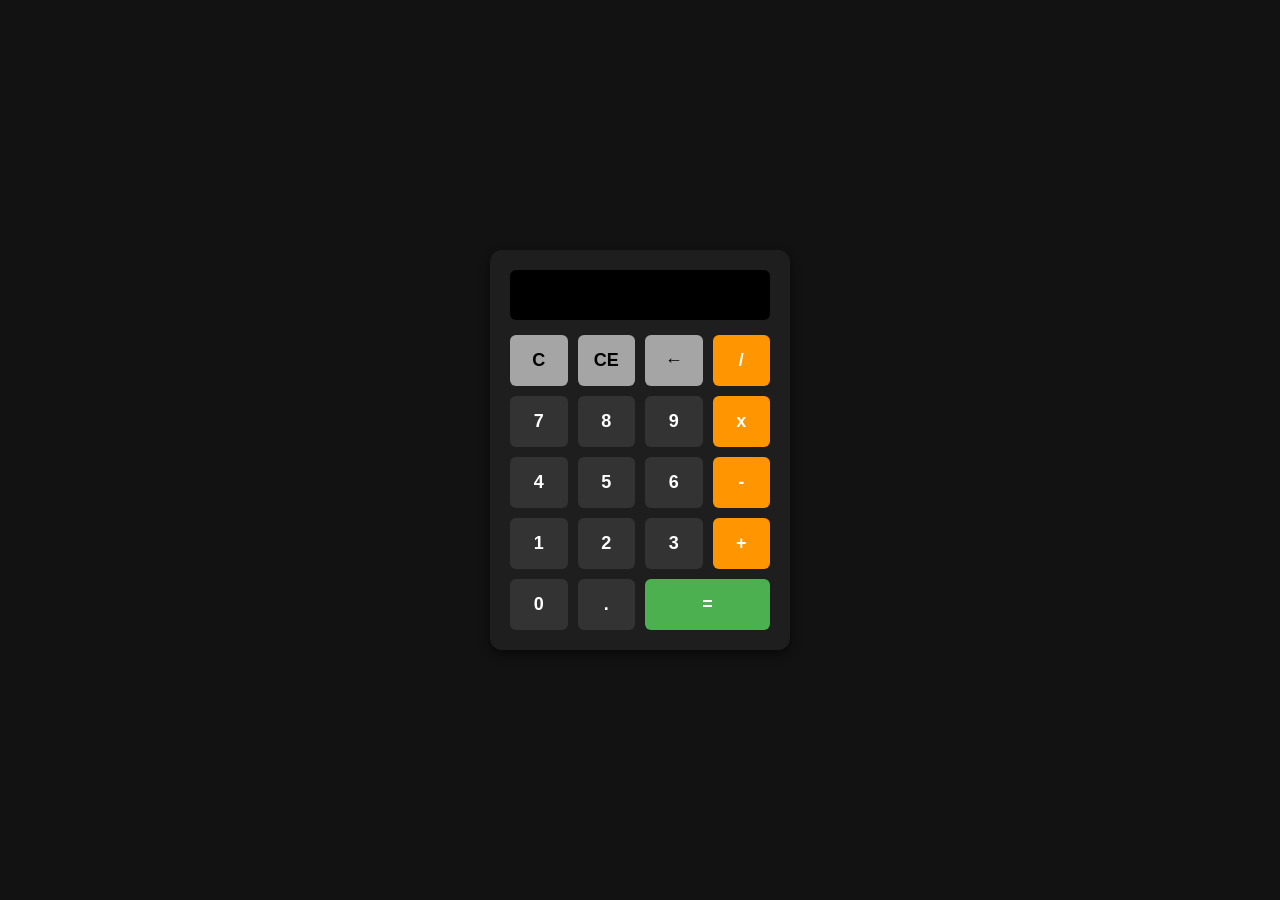
<file: calculadora-basica/index.html>
<!DOCTYPE html>
<html lang="es">
<head>
    <meta charset="UTF-8">
    <meta name="viewport" content="width=device-width, initial-scale=1.0">
    <title>Calculadora Básica</title>
    <style>
        * { box-sizing: border-box; font-family: Arial, sans-serif; }
        body { display: flex; justify-content: center; align-items: center; min-height: 100vh; background: #121212; margin: 0; }
        .calc { background: #1e1e1e; padding: 20px; border-radius: 12px; width: 300px; box-shadow: 0 4px 10px rgba(0,0,0,0.5); }
        #pantalla { width: 100%; height: 50px; background: #000; color: #0f0; text-align: right; font-size: 24px; padding: 10px; border: none; border-radius: 6px; margin-bottom: 15px; }
        .grid { display: grid; grid-template-columns: repeat(4, 1fr); gap: 10px; }
        button { padding: 15px; font-size: 18px; font-weight: bold; border: none; border-radius: 6px; cursor: pointer; background: #333; color: #fff; }
        button:active { background: #555; }
        .op { background: #ff9500; }
        .action { background: #a5a5a5; color: #000; }
        .equal { background: #4caf50; grid-column: span 2; }
    </style>
</head>
<body>
    <div class="calc">
        <input type="text" id="pantalla" readonly>
        <div class="grid">
            <button class="action" onclick="limpiarTodo()">C</button>
            <button class="action" onclick="limpiarEntrada()">CE</button>
            <button class="action" onclick="retroceso()">&larr;</button>
            <button class="op" onclick="agregar('/')">/</button>

            <button onclick="agregar('7')">7</button>
            <button onclick="agregar('8')">8</button>
            <button onclick="agregar('9')">9</button>
            <button class="op" onclick="agregar('*')">x</button>

            <button onclick="agregar('4')">4</button>
            <button onclick="agregar('5')">5</button>
            <button onclick="agregar('6')">6</button>
            <button class="op" onclick="agregar('-')">-</button>

            <button onclick="agregar('1')">1</button>
            <button onclick="agregar('2')">2</button>
            <button onclick="agregar('3')">3</button>
            <button class="op" onclick="agregar('+')">+</button>

            <button onclick="agregar('0')">0</button>
            <button onclick="agregar('.')">.</button>
            <button class="equal" onclick="calcular()">=</button>
        </div>
    </div>

    <script>
        const p = document.getElementById('pantalla');
        function agregar(v) { p.value += v; }
        function limpiarTodo() { p.value = ''; }
        function limpiarEntrada() { p.value = ''; }
        function retroceso() { p.value = p.value.slice(0, -1); }
        function calcular() {
            try {
                if (p.value.trim() !== '') p.value = Function('"use strict";return (' + p.value + ')')();
            } catch (e) {
                p.value = 'Error';
            }
        }
    </script>
</body>
</html>
</file>
